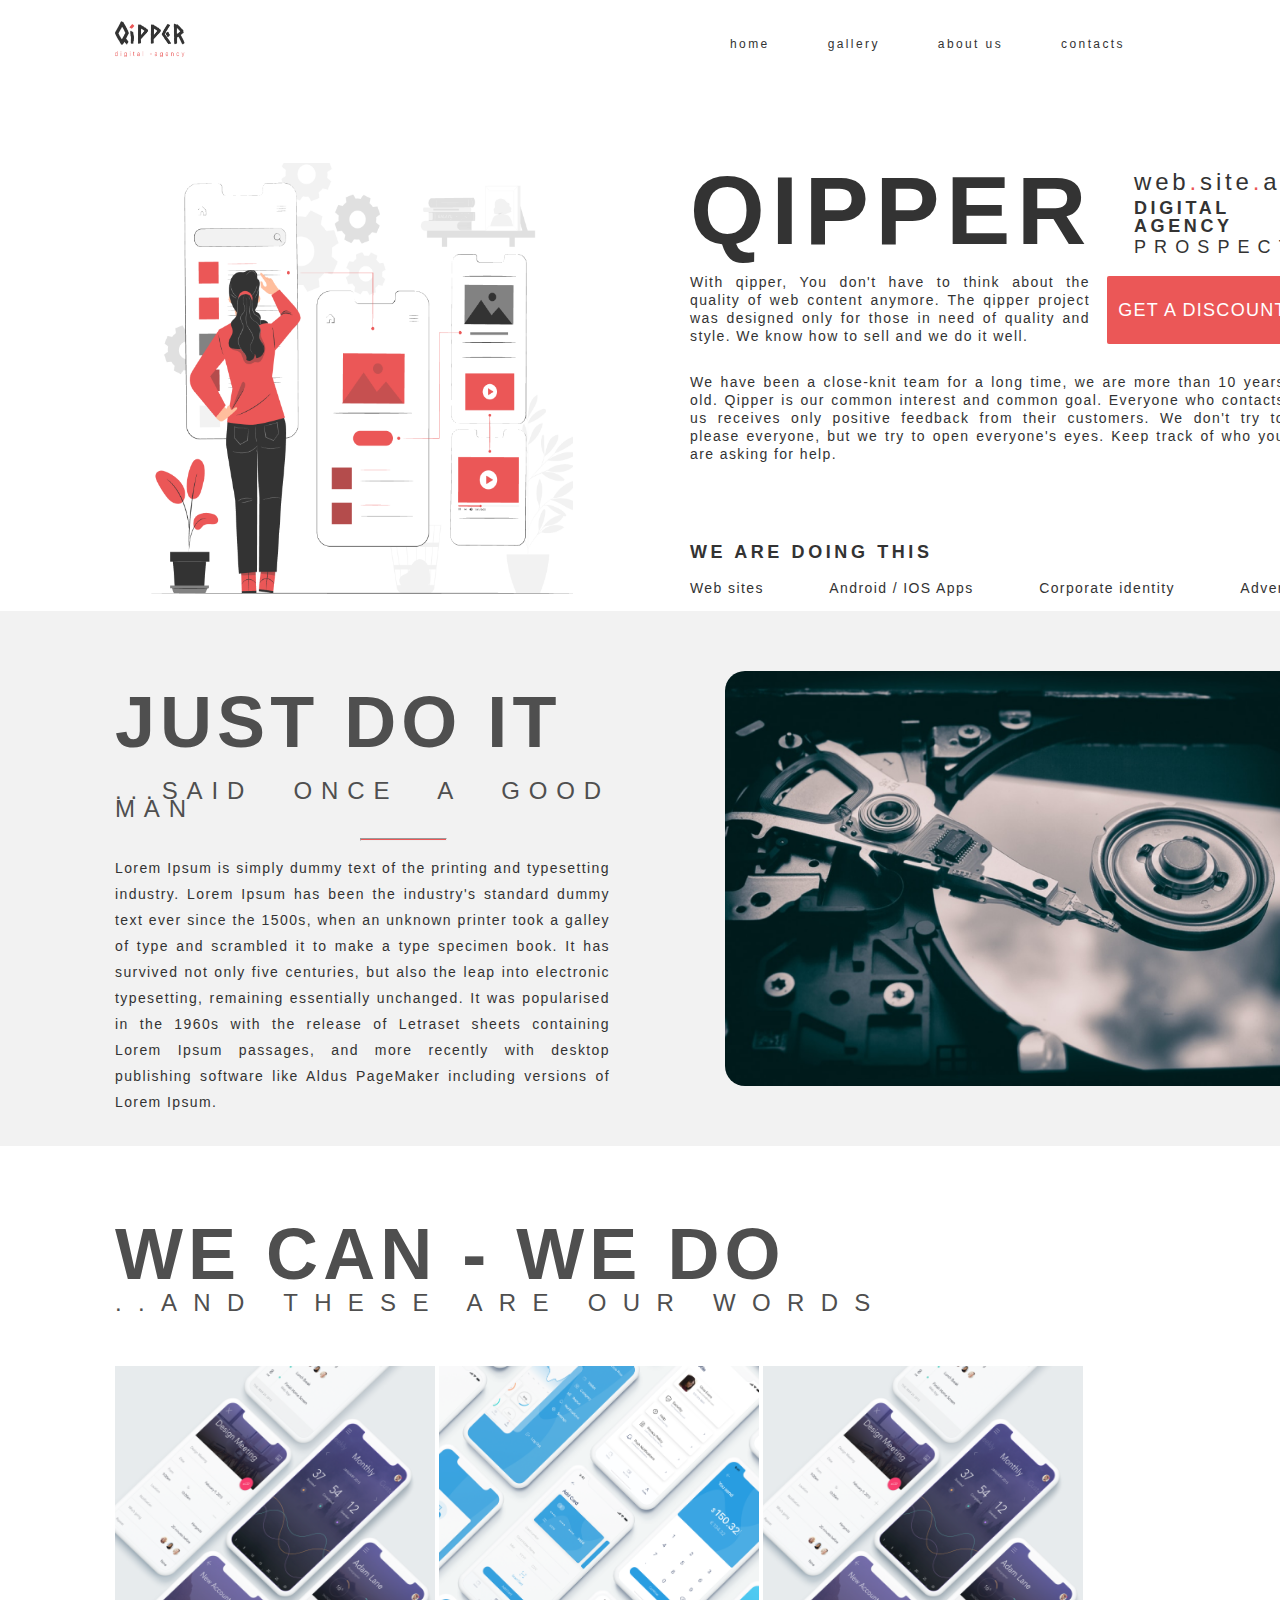
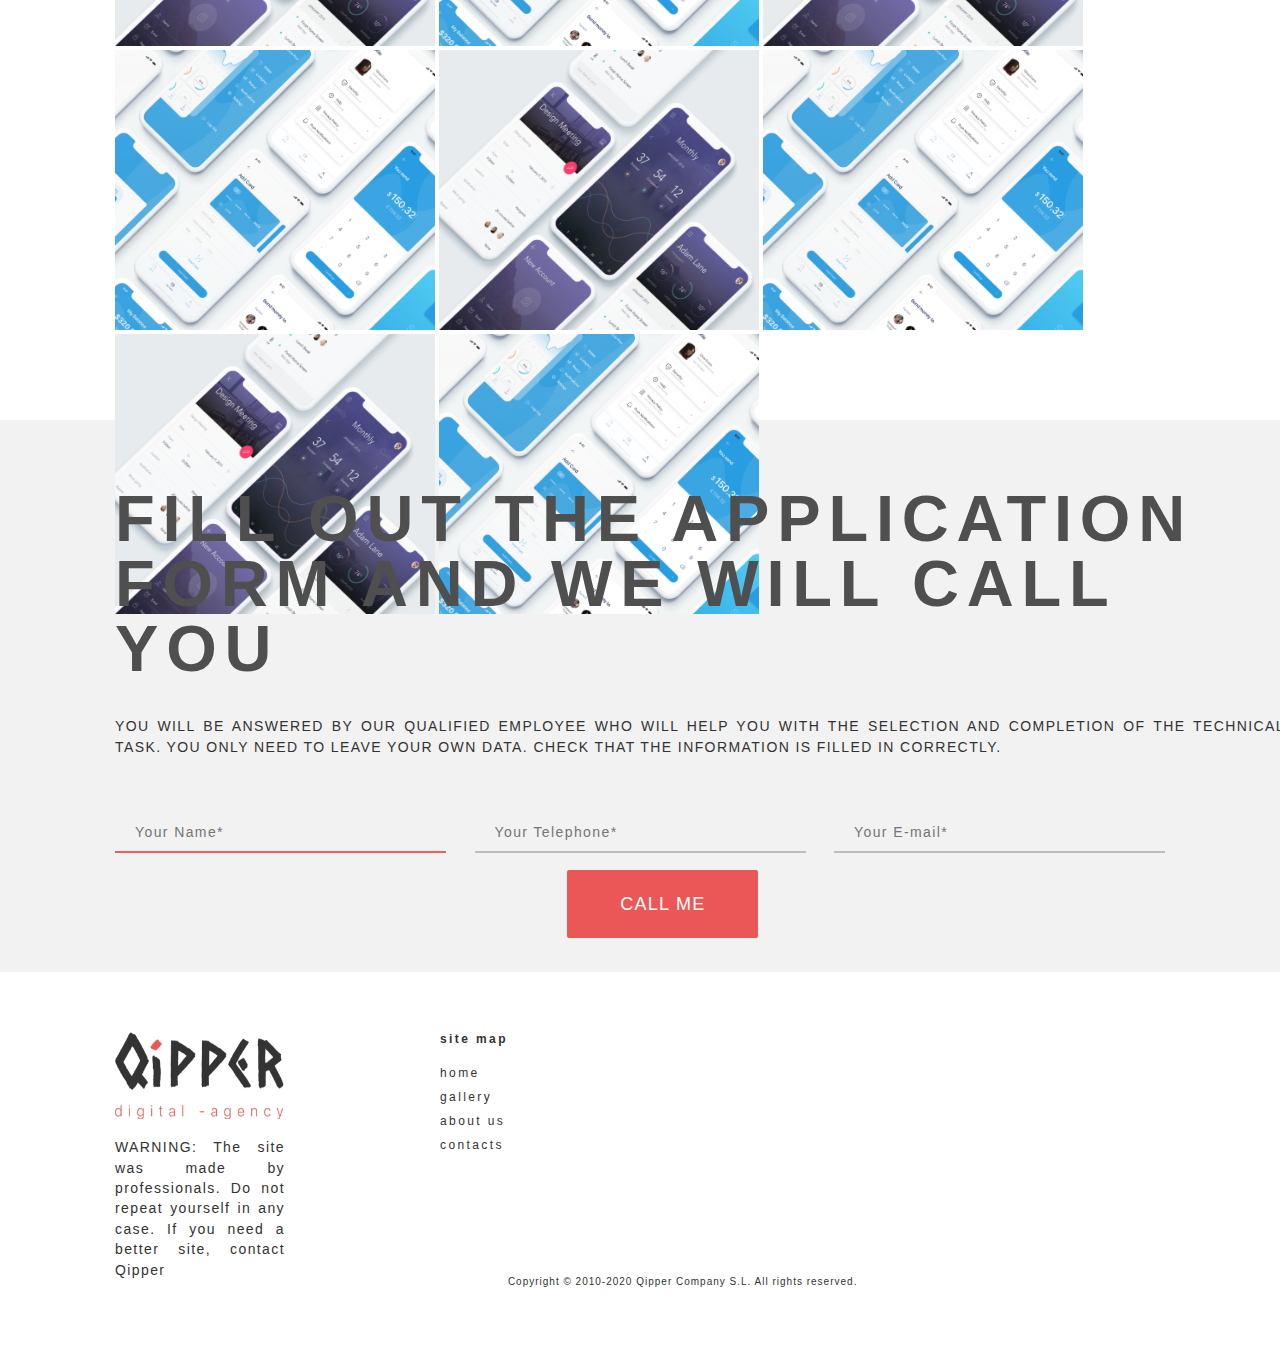
<file: index.html>
<!DOCTYPE html>
<html lang="en">
<head>
    <meta charset="UTF-8">
    <meta name="viewport" content="width=device-width, initial-scale=1.0">
    <title>Web site</title>
    <link href="index.css" rel="stylesheet">
</head>
<body>
    <div class="main">
        <header>
            <img src="./img/logo.png" alt="logo"/>
                <ul class="nav-panel">
                    <li>home</li>
                    <li>gallery</li>
                    <li>about us</li>
                    <li>contacts</li>
                </ul>
        </header>

     <div class="first-section">
        <img src="./img/main-photo.png" alt="photo"/>
        <div class="first-text-block">
            <div class="first-line">
                <p class="main-title">QIPPER</p>
                <div class="lines">
                    <p>web<span>.</span>site<span>.</span>apps</p>
                    <p>DIGITAL AGENCY</p>
                    <p>PROSPECTION</p>
                </div>
            </div>
            
            <div class="second-line">
                <p>
                   With qipper, You don't have to think about the quality of 
                   web content anymore. The qipper project was designed only
                   for those in need of quality and style. We know how to sell and we do it well.
                </p>
                <button>GET A DISCOUNT</button>
            </div>
            
            <p class="third-line">
                We have been a close-knit team for a long time, we are more than 10 years old.
                Qipper is our common interest and common goal. Everyone who contacts us receives
                only positive feedback from their customers. We don't try to please everyone, but
                we try to open everyone's eyes. Keep track of who you are asking for help.
            </p>
            <div class="fourth-line">
                <p>WE ARE DOING THIS</p>
                <ul class="list-of-doings">
                    <li>Web sites</li>
                    <li>Android / IOS Apps</li>
                    <li>Corporate identity</li>
                    <li>Advertising</li>
                </ul>
            </div>
        </div>
    </div>

        <div class="second-section">
            <div class="second-text-block">
                <div class="title-lines">
                    <p>JUST DO IT</p>
                    <p>...said once a good man</p>
                    <hr>
                </div>
            
                <p class="text-line">
                    Lorem Ipsum is simply dummy text of the printing and typesetting industry. Lorem Ipsum has been
                    the industry's standard dummy text ever since the 1500s, when an unknown printer took a galley of 
                    type and scrambled it to make a type specimen book. It has survived not only five centuries, but 
                    also the leap into electronic typesetting, remaining essentially unchanged. It was popularised in 
                    the 1960s with the release of Letraset sheets containing Lorem Ipsum passages, and more recently 
                    with desktop publishing software like Aldus PageMaker including versions of Lorem Ipsum.
                </p>    
            </div>

            <img src="./img/body-photo.png" alt="photo"/>
        </div>
  
      
       <div class="third-section">
            <div class="third-title">
                <p>WE CAN - WE DO</p>
                <p>..and these are our words</p>
            </div>

            <div class="photo-container">
                <img src="./img/app1-photo.png" alt="photo1">
                <img src="./img/app2-photo.png" alt="photo2">
                <img src="./img/app1-photo.png" alt="photo1">
                <img src="./img/app2-photo.png" alt="photo2">
                <img src="./img/app1-photo.png" alt="photo1">
                <img src="./img/app2-photo.png" alt="photo2">
                <img src="./img/app1-photo.png" alt="photo1">
                <img src="./img/app2-photo.png" alt="photo1">
            </div>
        </div>
        
       
       <div class="fourth-section">
            <div class="title-in-fourth">
                <p>FILL OUT THE APPLICATION <br>FORM AND WE WILL CALL <br>YOU</p>
                <p>You will be answered by our qualified employee who will help you with the selection and completion 
                   of the technical task. You only need to leave your own data. Check that the information is filled in correctly.</p>
            </div>

            <div class="input-section">
                <input type="text" placeholder="Your Name*">
                <input type="tel" placeholder="Your Telephone*">
                <input type="email" placeholder="Your E-mail*">
            </div>

            <button>CALL ME</button>
        </div>

        <footer>
            <div class="logo-text">
                <img src="./img/logo.png" alt="logo">
                <p>WARNING: The site was made by professionals. Do not repeat yourself in any case. If you need a better site, contact Qipper</p>
            </div>
            <ul class="map">
                site map 
                <li>home</li>
                <li>gallery</li>
                <li>about us</li>
                <li>contacts</li>
            </ul>
            <p>Copyright ©  2010-2020 Qipper Company S.L. All rights reserved.</p>
        </footer>
    </div>
</body>
</html>
</file>
<file: index.css>
body {
    padding: 0;
    margin: 0;
    border: 0;
}

header img {
    height: 36px;
    width: 70px;
    position: absolute;
    left: 115px;
    top: 21px;
    max-width: 80px;
}

.nav-panel {
    display: flex;
    justify-content: space-between;
    flex-direction: row;
    position: relative;
    left: 690px;
    top: 21px;
    max-width: 395px;
}

.nav-panel li {
    font-family: "SF Pro Display", sans-serif;
    font-weight: 300;
    font-size: 12px;
    letter-spacing: 0.2em;
    color: #333;
    list-style-type: none;
}

.first-section {
    display: flex;
}

.first-section img {
    width: 458px;
    height: 441px;
    margin-left: 115px;
    margin-top: 117px;
}

.lines {
    margin: 0;
    width: 191px;
    margin-left: 60px;
   
}

.first-text-block {
    margin-top: 117px;
    margin-left: 117px;
}

.first-line {
    display: flex;
    align-items: flex-start;
}

.main-title {
    font-family: "SF Pro Display", sans-serif;
font-weight: 900;
font-size: 96px;
line-height: 100%;
letter-spacing: 0.07em;
color: #333;
margin: 0;
width: 384px;
}

.lines p:first-child {
    font-family: "SF Pro Display", sans-serif;
    font-weight: 500;
    font-size: 24px;
    letter-spacing: 0.16em;
    text-transform: lowercase;
    color: #333;
    margin-top: 5px;
}

.lines p:first-child span {
    color: #eb5757;
}

.lines p:nth-child(2) {
    font-family: "SF Pro Display", sans-serif;
    font-weight: 700;
    font-size: 18px;
    line-height: 100%;
    letter-spacing: 0.2em;
    color: #333;
}

.lines p:nth-child(3) {
    font-family: "SF Pro Display", sans-serif;
    font-weight: 200;
    font-size: 18px;
    line-height: 100%;
    letter-spacing: 0.45em;
    text-transform: uppercase;
    color: #333;
}

.lines p {
    margin-bottom: 3px;
    margin-top: 3px;
}

.second-line > p, .third-line {
    font-family: "SF Pro Display", sans-serif;
font-weight: 400;
font-size: 14px;
line-height: 129%;
letter-spacing: 0.1em;
text-align: justify;
color: #333;
}

.second-line > p {
    height: 72px;
    width: 400px;
}

.second-line {
    display: flex;
    align-items: flex-start;
}

button {
    border-radius: 2px;
    width: 191px;
    height: 68px;
    background: #eb5757;
    border: none;
    font-family: "SF Pro Display", sans-serif;
    font-weight: 400;
    font-size: 18px;
    line-height: 100%;
    letter-spacing: 0.07em;
    text-align: center;
    color: #fff;
    margin-top: 17px;
    margin-left: 17px;
}

.third-line {
    width: 595px;
    height: 90px;
}

.fourth-line {
    margin-top: 80px;
}

.fourth-line > p {
    font-family: "SF Pro Display", sans-serif;
font-weight: 700;
font-size: 18px;
line-height: 100%;
letter-spacing: 0.2em;
color: #333;
}

.list-of-doings {
    display: flex;
    flex-direction: row;
    justify-content: space-between;
    list-style-type: none;
    font-family: "SF Pro Display", sans-serif;
font-weight: 400;
font-size: 14px;
line-height: 129%;
letter-spacing: 0.1em;
text-align: justify;
color: #333;
padding: 0;
}





.second-section {
    background-color: #f2f2f2;
    width: 100%;
    height: 535px;
    display: flex;
    justify-content: flex-start;
}

.second-text-block {
    margin: 0px 115px 60px 115px;
}

.title-lines > p {
    font-family: "SF Pro Display", sans-serif;
    font-weight: 900;
    font-size: 72px;
    line-height: 100%;
    letter-spacing: 0.07em;
    text-transform: uppercase;
    color: #4f4f4f;
    margin-bottom: 0;
    
}

.title-lines p:nth-child(2) {
    font-family: "SF Pro Display", sans-serif;
    font-weight: 400;
    font-size: 24px;
    line-height: 75%;
    letter-spacing: 0.37em;
    text-align: justify;
    color: #4f4f4f;
}

.title-lines {
    padding-top: 3px;
}

hr {
    background: #eb5757;
    width: 85px;
    height: 1px;
    margin-left: 245px;
    margin-top: 20px;

}

.text-line {
    font-family: "SF Pro Display", sans-serif;
    font-weight: 400;
    font-size: 14px;
    line-height: 186%;
    letter-spacing: 0.1em;
    text-align: justify;
    color: #333;
    width: 495px;
}

.second-section img {
    border-radius: 20px;
width: 636px;
height: 415px;
margin-top: 60px;
}


.third-section {
    width: 100%;
    height: 802px;
}

.third-title {
    margin-top: 60px;
    margin-left: 115px;
}

.third-title > p {
font-family: "SF Pro Display", sans-serif;
font-weight: 900;
font-size: 72px;
line-height: 100%;
letter-spacing: 0.07em;
text-transform: uppercase;
color: #4f4f4f;
height: 72px;
width: 100%;
margin-bottom: 0;
}

.third-title p:last-child {
font-family: "SF Pro Display", sans-serif;
font-weight: 400;
font-size: 24px;
line-height: 75%;
letter-spacing: 0.68em;
text-align: justify;
color: #4f4f4f;
margin-top: 4px;
}

.photo-container img {
    height: 280px;
    width: 320px;
}

.photo-container {
    margin-left: 115px;
    margin-bottom: 0;
}

.fourth-section {
    background: #f2f2f2;
    width: 100%;
    height: 552px;
}

.title-in-fourth {
    height: 216px;
    width: 1170px;
    margin: 0px 115px 0px 115px;
    padding-top: 1px;
    
}

.title-in-fourth > p {
    font-family: "SF Pro Display", sans-serif;
    font-weight: 600;
    font-size: 65px;
    line-height: 100%;
    letter-spacing: 0.12em;
    text-transform: uppercase;
    color: #4f4f4f;
    height: 216px;
    margin-bottom: 0;
}


.title-in-fourth p:last-child{ 
    font-family: "SF Pro Display", sans-serif;
font-weight: 400;
font-size: 14px;
line-height: 146%;
letter-spacing: 0.1em;
text-align: justify;
color: #333;

}

.input-section {
    display: flex;
    justify-content: space-between;
    margin: 176px 115px 0px 115px;
}

.input-section input {
    width: 309px;
    height: 36px;
    border: none;
    border-bottom: 2px solid #bdbdbd;
    font-family: "SF Pro Display", sans-serif;
font-weight: 400;
font-size: 14px;
line-height: 129%;
letter-spacing: 0.1em;
text-align: justify;
color: #828282;
padding-left: 20px;
background-color: #f2f2f2;
}

.input-section input:first-child {
    border-bottom: 2px solid #f15d5d;
}

.fourth-section button {
    position: absolute;
   left: 43%;
}

footer {
    width: 1400px;
    height: 391px;
    background: #fff;
}

footer img {
    width: 170px;
    height: 87px;
}

.logo-text p {
    font-family: "SF Pro Display", sans-serif;
    font-weight: 400;
    font-size: 14px;
    line-height: 146%;
    letter-spacing: 0.1em;
    text-align: justify;
    color: #333;
    height: 123px;
    width: 170px;
}

.logo-text {
    margin: 60px 115px 60px 115px;
}

.map, map li {
    font-family: "SF Pro Display", sans-serif;
    font-weight: 700;
    font-size: 12px;
    letter-spacing: 0.2em;
    color: #333;
}

.map li {
    font-weight: 300;
    list-style-type: none;
    margin: 10px 0 10px 0;
}

.map li:first-child {
    margin-top: 20px;
}

.map {
    margin-top: 60px;
}

footer{
    display: flex;
    flex-direction: row;
}

footer p:nth-child(3){
    margin-top: 300px ;
    font-family: "SF Pro Display", sans-serif;
    font-weight: 400;
    font-size: 10px;
    line-height: 205%;
    letter-spacing: 0.1em;
    text-align: center;
    color: #333;
    align-items: center;
}
</file>
